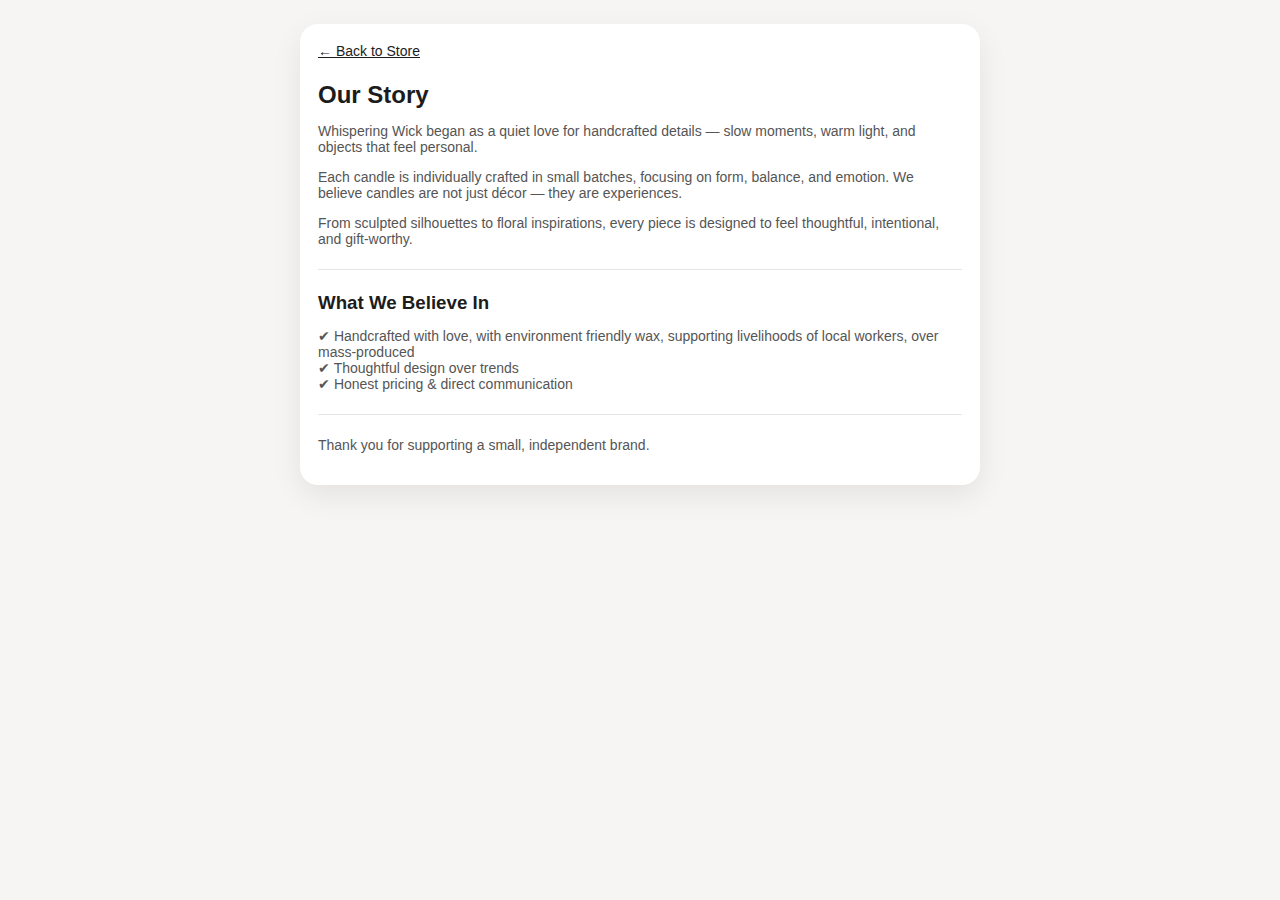
<file: about.html>
<!DOCTYPE html>
<html>
<head>
  <title>Our Story | Whispering Wick</title>
  <meta name="viewport" content="width=device-width, initial-scale=1">
  <link rel="stylesheet" href="style.css">
</head>

<body>
<div class="container">
<div class="card">

<a class="back" href="index.html">← Back to Store</a>

<h2>Our Story</h2>

<p class="small">
Whispering Wick began as a quiet love for handcrafted details — slow moments,
warm light, and objects that feel personal.
</p>

<p class="small">
Each candle is individually crafted in small batches, focusing on form,
balance, and emotion. We believe candles are not just décor — they are
experiences.
</p>

<p class="small">
From sculpted silhouettes to floral inspirations, every piece is designed
to feel thoughtful, intentional, and gift-worthy.
</p>

<hr>

<h3>What We Believe In</h3>
<p class="small">
✔ Handcrafted with love, with environment friendly wax, supporting livelihoods of local workers, over mass-produced<br>
✔ Thoughtful design over trends<br>
✔ Honest pricing & direct communication
</p>

<hr>

<p class="small">
Thank you for supporting a small, independent brand.
</p>

</div>
</div>
</body>
</html>
</file>
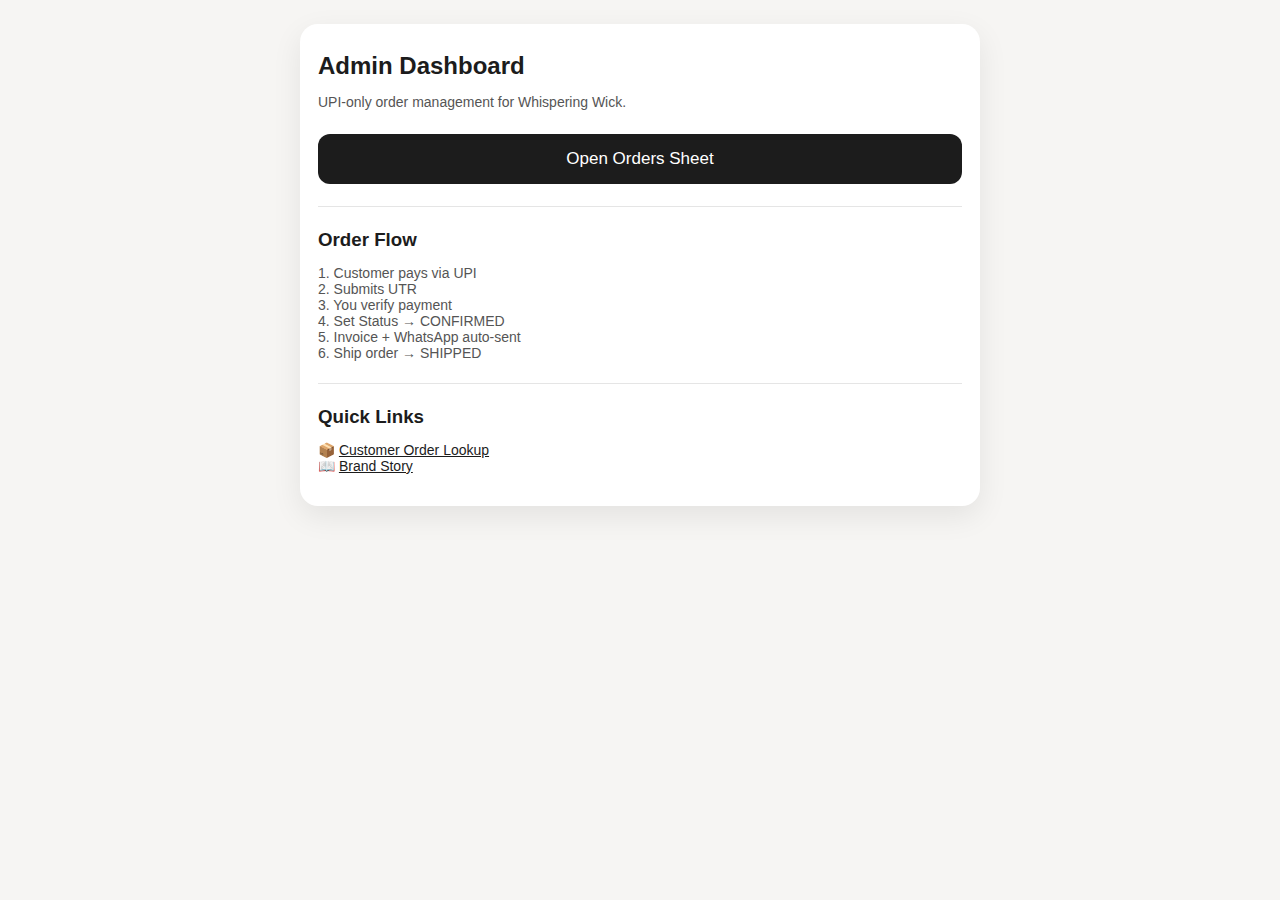
<file: admin.html>
<!DOCTYPE html>
<html>
<head>
  <title>Admin Dashboard | Whispering Wick</title>
  <meta name="viewport" content="width=device-width, initial-scale=1">
  <link rel="stylesheet" href="style.css">
</head>

<body>
<div class="container">
<div class="card">

<h2>Admin Dashboard</h2>

<p class="small">
UPI-only order management for Whispering Wick.
</p>

<a href="https://docs.google.com/spreadsheets/d/e/2PACX-1vRSsxhqBvZlpJPkw4yGFABl6SXC2S9FDHE4kVL8mJT5t66o0a3BdHHSZMnqULnvc-gaIcaB0PBVAJEj/pubhtml">
  <button>Open Orders Sheet</button>
</a>

<hr>

<h3>Order Flow</h3>
<p class="small">
1. Customer pays via UPI<br>
2. Submits UTR<br>
3. You verify payment<br>
4. Set Status → CONFIRMED<br>
5. Invoice + WhatsApp auto-sent<br>
6. Ship order → SHIPPED
</p>

<hr>

<h3>Quick Links</h3>
<p class="small">
📦 <a href="lookup.html">Customer Order Lookup</a><br>
📖 <a href="about.html">Brand Story</a>
</p>

</div>
</div>
</body>
</html>
</file>
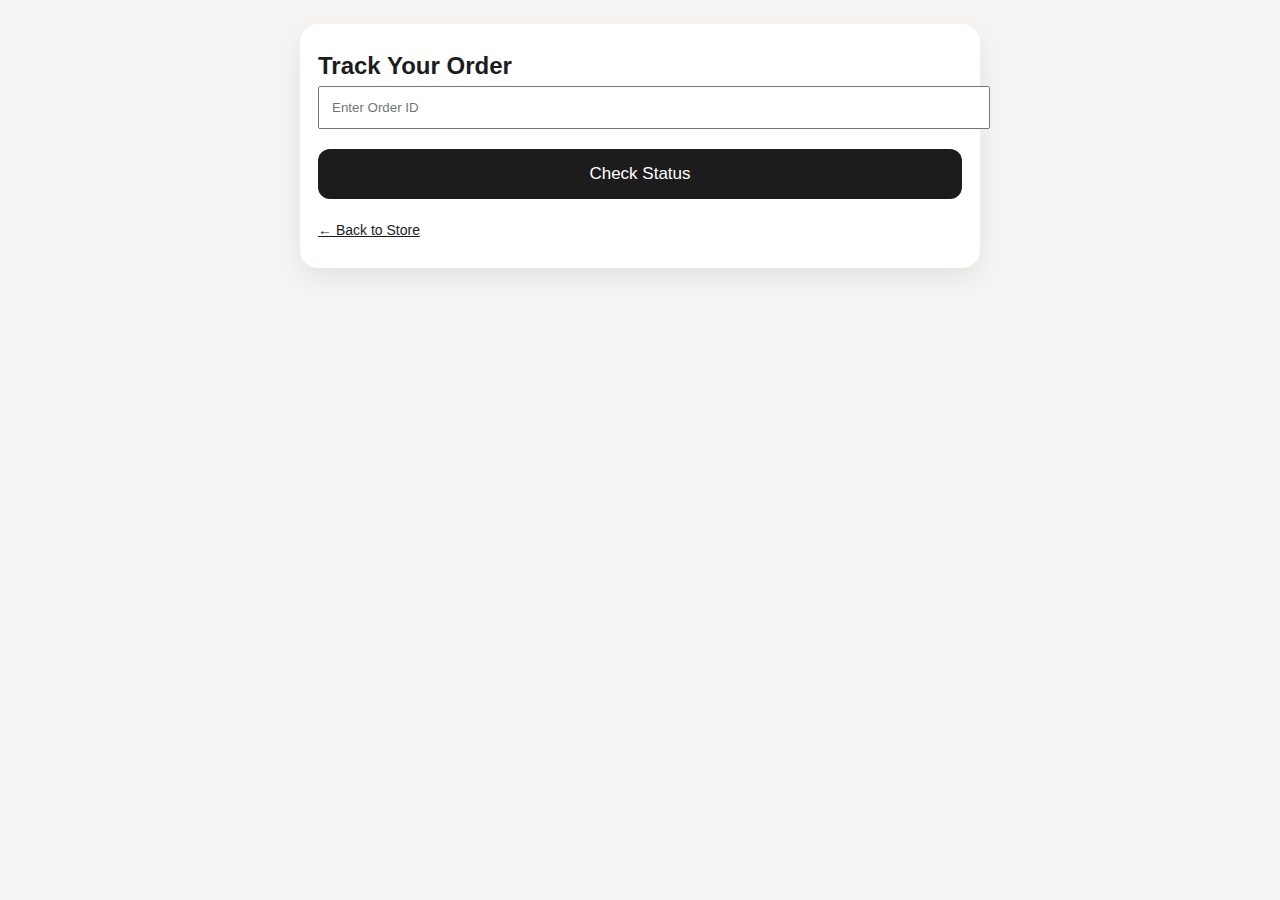
<file: Create Lookup.html>
<!DOCTYPE html>
<html>
<head>
  <title>Order Lookup | Whispering Wick</title>
  <meta name="viewport" content="width=device-width, initial-scale=1">
  <link rel="stylesheet" href="style.css">
</head>

<body>
<div class="container">
<div class="card">

<h2>Track Your Order</h2>

<input id="orderId" placeholder="Enter Order ID"
style="width:100%;padding:12px;margin-bottom:10px">

<button onclick="lookup()">Check Status</button>

<div id="result" class="section"></div>

<a class="back" href="index.html">← Back to Store</a>

</div>
</div>

<script>
const SHEET_ID = "https://docs.google.com/spreadsheets/d/e/2PACX-1vRSsxhqBvZlpJPkw4yGFABl6SXC2S9FDHE4kVL8mJT5t66o0a3BdHHSZMnqULnvc-gaIcaB0PBVAJEj/pubhtml";
const SHEET_NAME = "Main";

function lookup() {
  const oid = document.getElementById("orderId").value.trim();
  const url =
    `https://opensheet.elk.sh/${SHEET_ID}/${SHEET_NAME}`;

  fetch(url)
    .then(res => res.json())
    .then(data => {
      const order = data.find(r => r["Order ID"] === oid);
      if (!order) {
        document.getElementById("result").innerHTML =
          "<p class='small'>Order not found.</p>";
        return;
      }

      document.getElementById("result").innerHTML = `
        <p class="badge">${order.Status}</p>
        <p class="small"><b>Product:</b> ${order.Product}</p>
        <p class="small"><b>Amount:</b> ₹${order.Amount}</p>
        <p class="small"><b>Shipping:</b> ${order["Shipping Status"]}</p>
        ${order["Tracking Link"] ?
          `<a href="${order["Tracking Link"]}">Track Shipment</a>` : ""}
      `;
    });
}
</script>
</body>
</html>
</file>
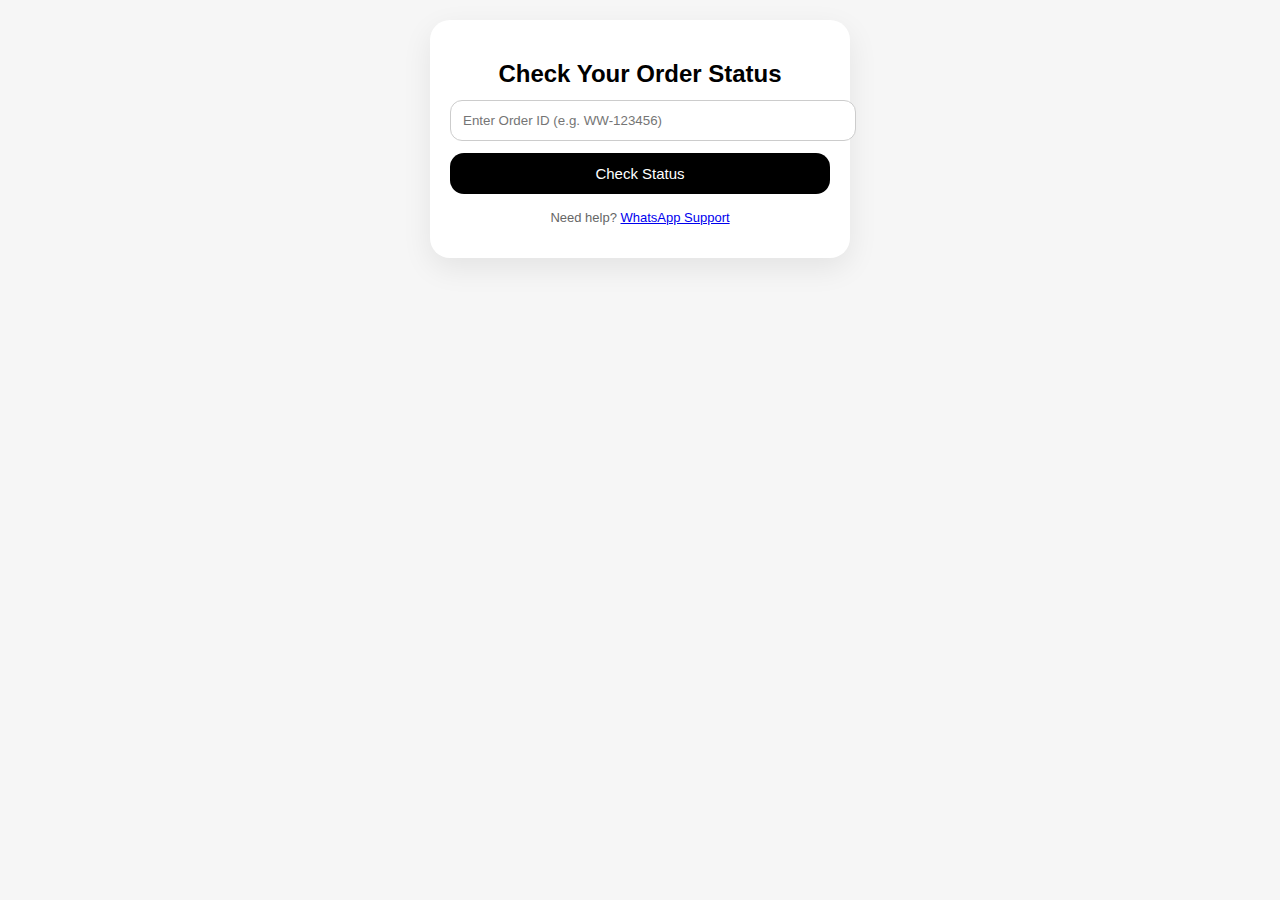
<file: status.html>
<!DOCTYPE html>
<html lang="en">
<head>
  <title>Order Status | Whispering Wick</title>
  <meta name="viewport" content="width=device-width, initial-scale=1">
  <style>
    body { font-family:-apple-system,BlinkMacSystemFont,sans-serif; background:#f6f6f6; margin:0; }
    .container { max-width:420px; margin:auto; padding:20px; }
    .card { background:#fff; border-radius:20px; padding:20px;
            box-shadow:0 10px 30px rgba(0,0,0,.08); }
    h2 { text-align:center; margin-bottom:12px; }
    input { width:100%; padding:12px; border-radius:12px; border:1px solid #ccc; }
    button { width:100%; margin-top:12px; padding:12px;
             border-radius:14px; border:none; background:#000; color:#fff; font-size:15px; }
    .status { margin-top:16px; text-align:center; font-size:15px; }
    .small { text-align:center; font-size:13px; color:#666; margin-top:10px; }
  </style>
</head>
<body>

<div class="container">
<div class="card">

<h2>Check Your Order Status</h2>

<input id="orderId" placeholder="Enter Order ID (e.g. WW-123456)">
<button onclick="checkStatus()">Check Status</button>

<div id="result" class="status"></div>

<p class="small">
Need help? <a href="https://wa.me/918910479282">WhatsApp Support</a>
</p>

</div>
</div>

<script>
const SHEET_ID = "10UQExVuGGaGS1_zZS7j9d5rVPCOiPf-TjHbprn-hIiM";
const SHEET_NAME = "Form Responses 1";

async function checkStatus() {
  const oid = document.getElementById("orderId").value.trim();
  const result = document.getElementById("result");

  if (!oid) {
    result.innerText = "Please enter your Order ID.";
    return;
  }

  const url = `https://opensheet.elk.sh/${SHEET_ID}/${encodeURIComponent(SHEET_NAME)}`;
  const res = await fetch(url);
  const data = await res.json();

  const order = data.find(row => row["Order ID"] === oid);

  if (!order) {
    result.innerHTML = "❌ <strong>Order not found</strong>";
    return;
  }

  result.innerHTML = `
    <strong>Status:</strong> ${order.Status || "Pending"}<br>
    <strong>Product:</strong> ${order.Product}<br>
    <strong>Amount:</strong> ₹${order.Amount}
  `;
}
</script>

</body>
</html>
</file>
<file: style.css>
body {
  font-family: -apple-system, BlinkMacSystemFont, "Helvetica Neue", Arial;
  background: #f6f5f3;
  color: #1c1c1c;
}

.container {
  max-width: 680px;
  margin: auto;
  padding: 16px;
}

.card {
  background: #ffffff;
  border-radius: 18px;
  padding: 18px;
  margin-bottom: 22px;
  box-shadow: 0 10px 30px rgba(0,0,0,0.08);
}

h1, h2, h3 {
  margin-top: 10px;
  margin-bottom: 6px;
}

.badge {
  display: inline-block;
  background: #efefef;
  padding: 6px 12px;
  border-radius: 999px;
  font-size: 13px;
  margin-bottom: 10px;
}

button {
  width: 100%;
  padding: 15px;
  font-size: 17px;
  border-radius: 12px;
  border: none;
  background: #1c1c1c;
  color: white;
  margin-top: 10px;
}

a {
  color: #1c1c1c;
  text-decoration: underline;
}

.section {
  margin-top: 22px;
  text-align: left;
}

hr {
  border: none;
  border-top: 1px solid #e5e5e5;
  margin: 22px 0;
}

.small {
  font-size: 14px;
  color: #555;
}

.back {
  font-size: 14px;
  display: inline-block;
  margin-bottom: 12px;
}
</file>
